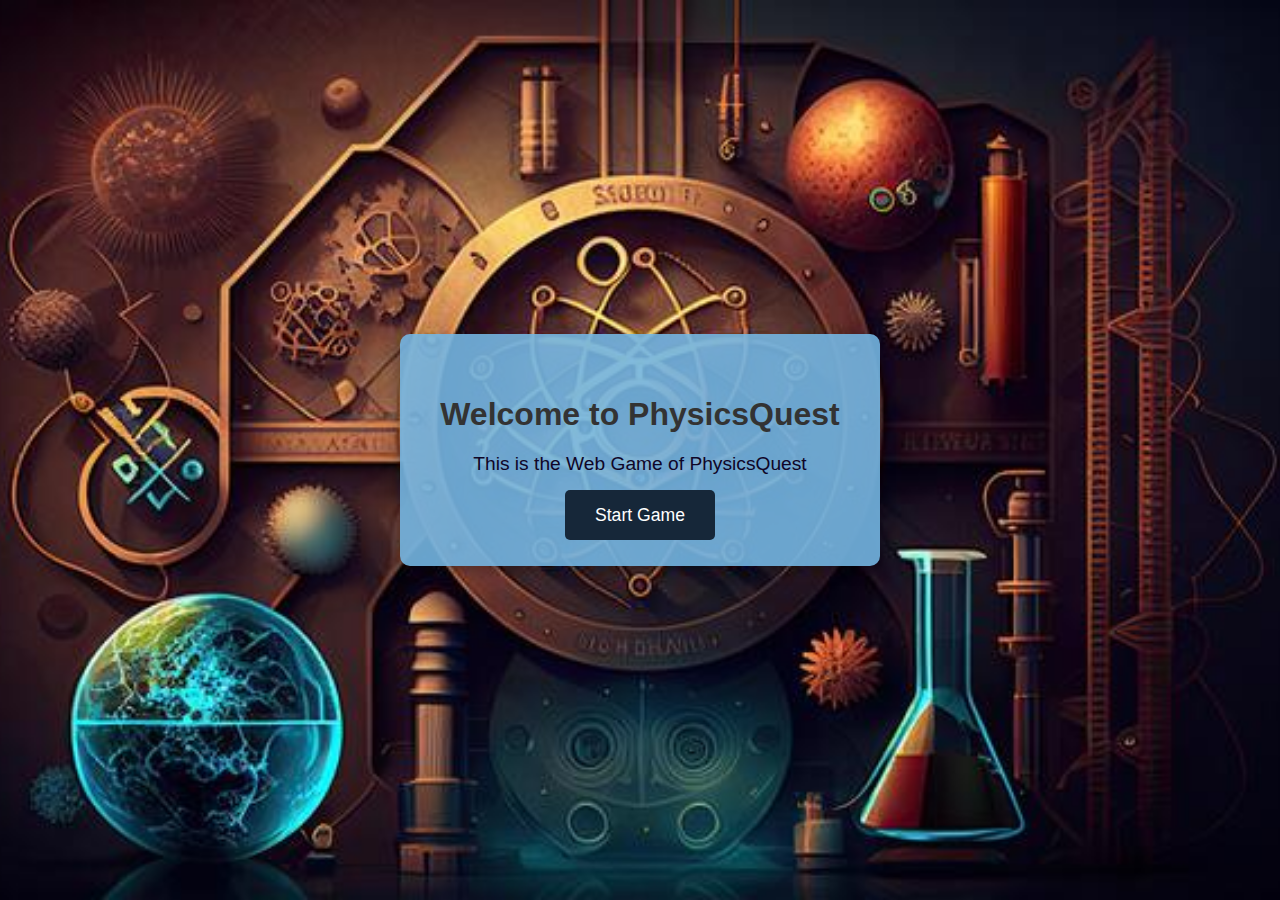
<file: index.html>
<!DOCTYPE html>
<html lang="en">
<head>
    <meta charset="UTF-8">
    <meta name="viewport" content="width=device-width, initial-scale=1.0">
    <title>PhysicsQuest</title>
    <link rel="stylesheet" href="style1.css">
</head>
<body>
    <div class="content-box">
        <h1>Welcome to PhysicsQuest</h1>
        <p>This is the Web Game of PhysicsQuest</p>
        <a href="game.html" class="btn">Start Game</a>
    </div>
</body>
</html>
</file>
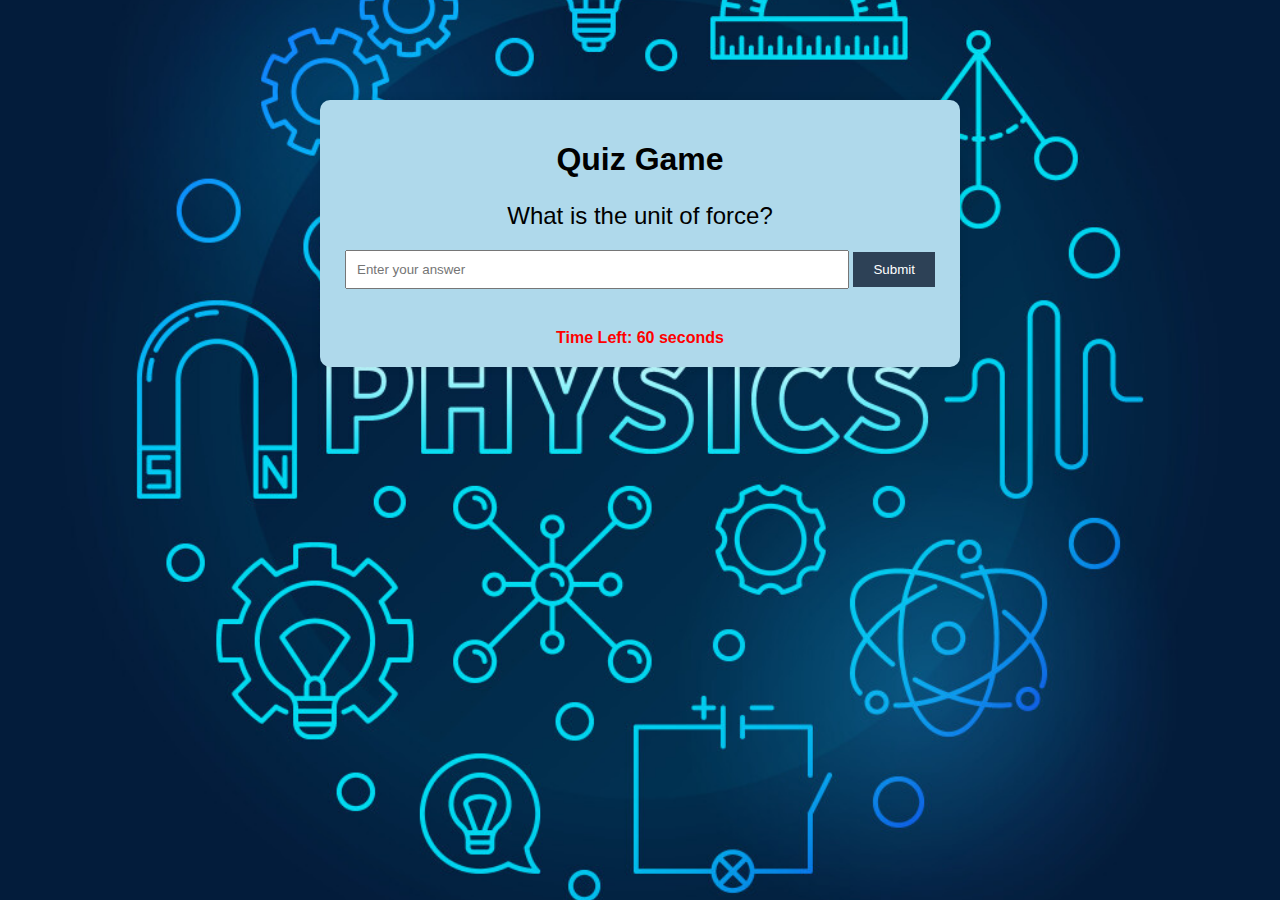
<file: game.html>
<!DOCTYPE html>
<html lang="en">
<head>
    <meta charset="UTF-8">
    <meta name="viewport" content="width=device-width, initial-scale=1.0">
    <title>Quiz Game</title>
    <link rel="stylesheet" href="style.css">
</head>
<body>
    <div class="game-container">
        <h1>Quiz Game</h1>
        <div id="question-container">
            <p id="question-text"></p>
        </div>
        <input type="text" id="answer-input" placeholder="Enter your answer" />
        <button id="submit-answer">Submit</button>
        <div id="feedback"></div>
        <div id="timer">Time Left: <span id="time-left">60</span> seconds</div>
        <div id="next-question" class="hidden">
            <button id="next-btn">Next Question</button>
        </div>
    </div>
    <script src="script.js"></script>
</body>
</html>
</file>
<file: style1.css>
/* Set a background image for the entire page */
body {
    margin: 0;
    padding: 0;
    height: 100vh;
    background: url('img2.jpeg') no-repeat center center fixed;
    background-size: cover;
    display: flex;
    justify-content: center;
    align-items: center;
    font-family: Arial, sans-serif;
}

/* Styling for the content box */
.content-box {
    background-color: rgba(115, 181, 225, 0.9); /* White with opacity for semi-transparent effect */
    padding: 40px;
    border-radius: 10px;
    text-align: center;
    box-shadow: 0px 4px 15px rgba(0, 0, 0, 0.3);
    max-width: 600px;
}

/* Heading style */
h1 {
    color: #333;
    margin-bottom: 20px;
    font-size: 2em;
}

/* Paragraph style */
p {
    color: #0f0527;
    font-size: 1.2em;
    margin-bottom: 30px;
}

/* Button styling */
.btn {
    padding: 15px 30px;
    background-color: #162739;
    color: white;
    text-decoration: none;
    font-size: 1.1em;
    border-radius: 5px;
    transition: background-color 0.3s ease;
}

.btn:hover {
    background-color: #0056b3;
}
</file>
<file: style.css>
body {
    font-family: Arial, sans-serif;
    text-align: center;
    background-color: #f0f0f0;
    background: url('img3.jpg') no-repeat center center fixed;
    background-size: cover;
    margin: 0;
    padding: 0;
}

.game-container {
    max-width: 600px;
    margin: 100px auto;
    padding: 20px;
    background-color: #afd9eb;
    border-radius: 10px;
    box-shadow: 0px 0px 10px rgba(0, 0, 0, 0.1);
}

#question-text {
    font-size: 1.5em;
    margin-bottom: 20px;
}

#answer-input {
    padding: 10px;
    width: 80%;
    margin-bottom: 20px;
}

#submit-answer {
    padding: 10px 20px;
    background-color: #2d4156;
    color: white;
    border: none;
    cursor: pointer;
}

#feedback {
    margin-top: 10px;
    font-size: 1.2em;
}

#timer {
    margin-top: 20px;
    font-weight: bold;
    color: red;
}

.hidden {
    display: none;
}
</file>
